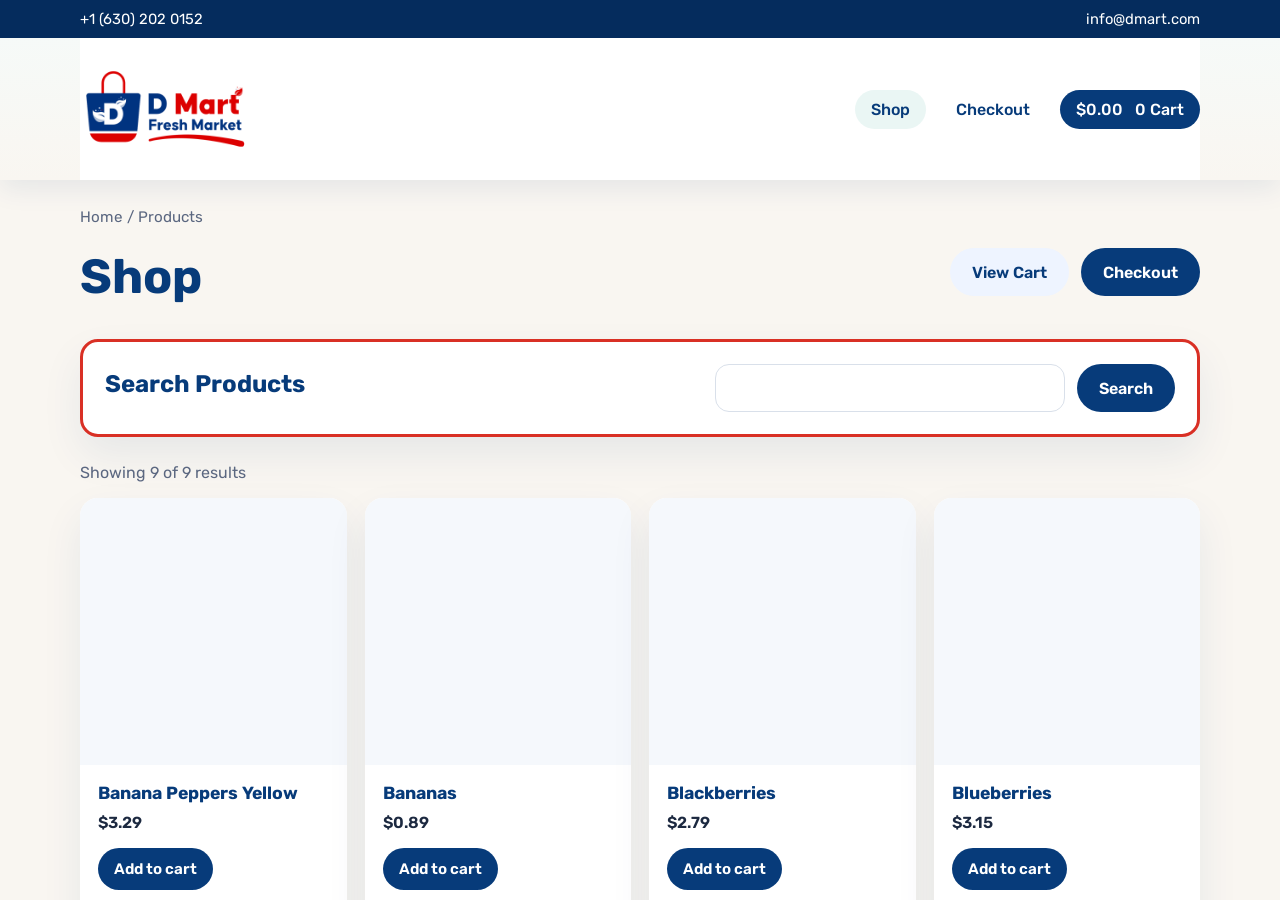
<file: index.html>
<!DOCTYPE html>
<html lang="en">
<head>
  <meta charset="UTF-8">
  <meta name="viewport" content="width=device-width, initial-scale=1.0">
  <title>HCI Website Improvement</title>
  <meta http-equiv="refresh" content="0; url=./CSE%20463%20project/dmart-redesign/shop.html">
</head>
<body>
  <p>
    Redirecting to the project website...
    <a href="./CSE%20463%20project/dmart-redesign/shop.html">Open the Dmart redesign</a>
  </p>
</body>
</html>
</file>
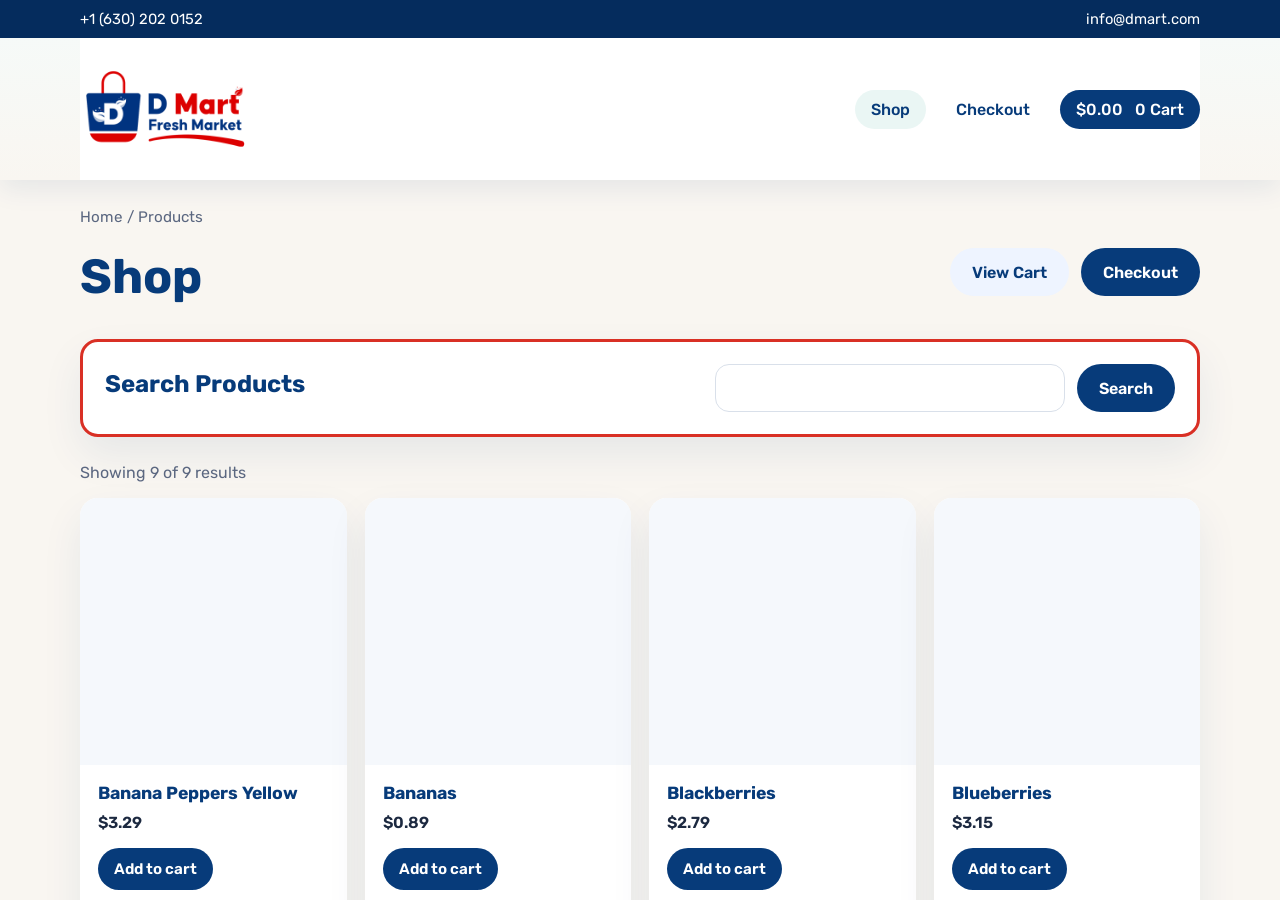
<file: CSE 463 project/dmart-redesign/index.html>
<!DOCTYPE html>
<html lang="en">
<head>
  <meta charset="UTF-8">
  <meta name="viewport" content="width=device-width, initial-scale=1.0">
  <title>Dmart Grocery Redesign</title>
  <meta http-equiv="refresh" content="0; url=shop.html">
</head>
<body>
  <p>Redirecting to <a href="shop.html">shop.html</a>...</p>
</body>
</html>
</file>
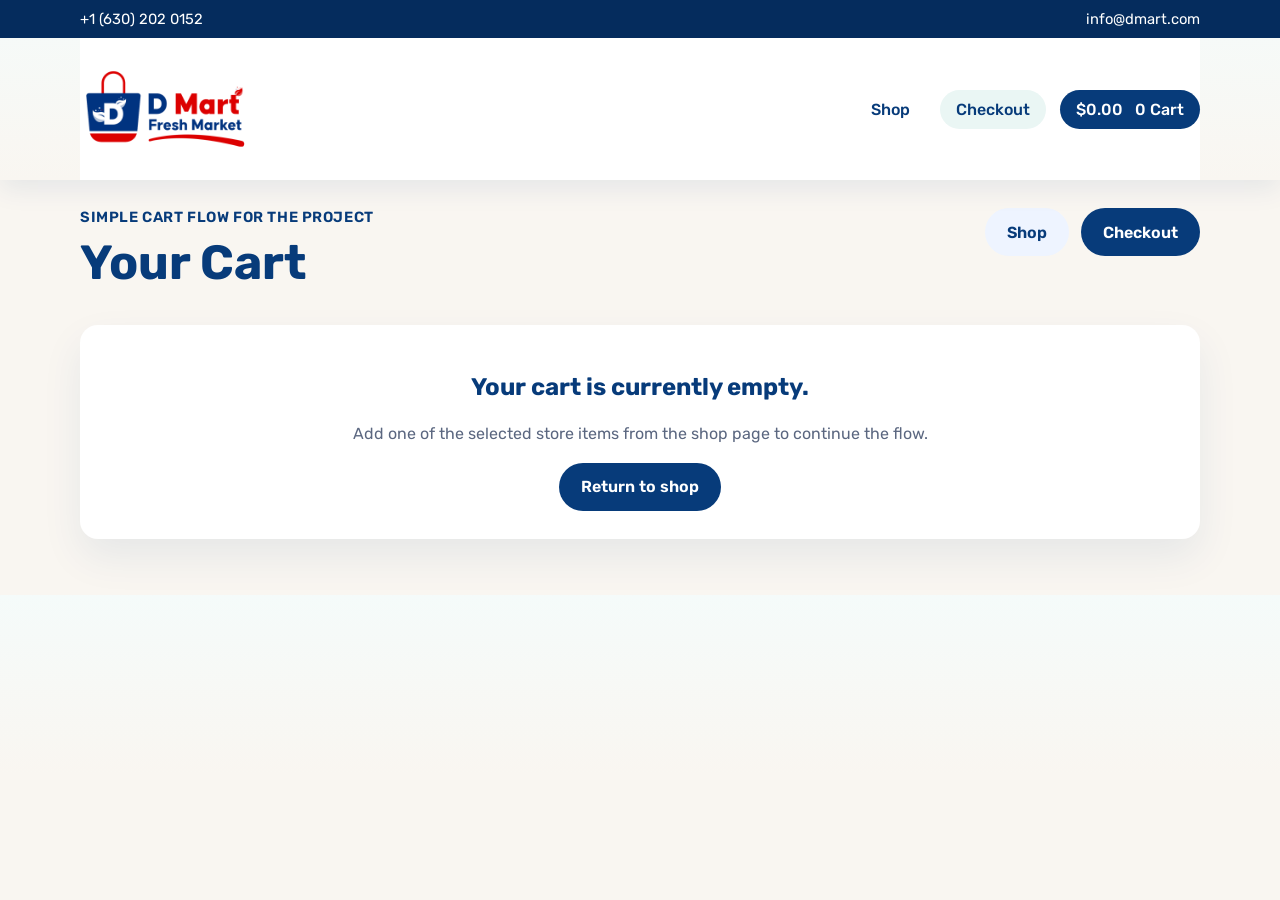
<file: CSE 463 project/dmart-redesign/cart.html>
<!DOCTYPE html>
<html lang="en">
<head>
  <meta charset="UTF-8">
  <meta name="viewport" content="width=device-width, initial-scale=1.0">
  <title>Cart - Dmart Grocery Redesign</title>
  <link rel="preconnect" href="https://fonts.googleapis.com">
  <link rel="preconnect" href="https://fonts.gstatic.com" crossorigin>
  <link href="https://fonts.googleapis.com/css2?family=Rubik:wght@400;500;600;700&display=swap" rel="stylesheet">
  <link rel="stylesheet" href="styles.css">
</head>
<body data-page="cart">
  <!-- same from original website - the logo image, phone number, email, Shop label, Checkout label, and overall grocery layout were recreated from https://dmartcs.com/cart/ -->
  <header class="site-header">
    <div class="top-bar">
      <div class="page-shell top-bar-inner">
        <p>+1 (630) 202 0152</p>
        <p>info@dmart.com</p>
      </div>
    </div>
    <div class="page-shell nav-bar">
      <a class="brand" href="shop.html">
        <img src="assets/logo.png" alt="Dmart Grocery logo">
      </a>
      <nav class="main-nav">
        <a class="nav-link" href="shop.html">Shop</a>
        <a class="nav-link active" href="checkout.html">Checkout</a>
        <a class="cart-pill" href="cart.html">
          <span id="nav-cart-total">$0.00</span>
          <span id="nav-cart-count">0 Cart</span>
        </a>
      </nav>
    </div>
  </header>

  <main class="page-shell page-space">
    <section class="cart-page-header">
      <div>
        <p class="eyebrow">Simple cart flow for the project</p>
        <h1>Your Cart</h1>
      </div>
      <div class="shop-actions">
        <a class="button secondary-button" href="shop.html">Shop</a>
        <a class="button primary-button" href="checkout.html">Checkout</a>
      </div>
    </section>

    <section id="cart-empty-state" class="empty-state hidden">
      <h2>Your cart is currently empty.</h2>
      <p>Add one of the selected store items from the shop page to continue the flow.</p>
      <a class="button primary-button" href="shop.html">Return to shop</a>
    </section>

    <section id="cart-content" class="cart-layout hidden">
      <div class="cart-items-panel">
        <div id="cart-items"></div>

        <!-- improvement - this red bordered button replaces Update Cart and sends the user back to the shop page. -->
        <div class="highlight-red add-more-box">
          <a class="button secondary-button wide-button" href="shop.html">Add More Items</a>
        </div>
      </div>

      <aside class="cart-side-panel">
        <!-- improvement - this red bordered shipping form replaces the default California selector with direct address fields. -->
        <section class="summary-card highlight-red">
          <h2>Shipping Complete</h2>
          <form id="delivery-form" class="address-form">
            <label>
              Street Address
              <input id="delivery-street" type="text" placeholder="123 Main Street">
            </label>
            <label>
              City
              <input id="delivery-city" type="text" placeholder="Carol Stream">
            </label>
            <div class="inline-fields">
              <label>
                ZIP
                <input id="delivery-zip" type="text" placeholder="60188">
              </label>
              <label>
                State
                <input id="delivery-state" type="text" placeholder="IL">
              </label>
            </div>
          </form>
        </section>

        <!-- same from original website - the cart keeps a simple subtotal and total summary area like the live site. -->
        <section class="summary-card">
          <h2>Cart Totals</h2>
          <div class="summary-row">
            <span>Subtotal</span>
            <span id="cart-subtotal">$0.00</span>
          </div>
          <div class="summary-row">
            <span>Shipping</span>
            <span>$0.00</span>
          </div>
          <div class="summary-row total-row">
            <span>Total</span>
            <span id="cart-total">$0.00</span>
          </div>
          <a class="button primary-button wide-button" href="checkout.html">Proceed to checkout</a>
        </section>
      </aside>
    </section>
  </main>

  <script src="script.js"></script>
</body>
</html>
</file>
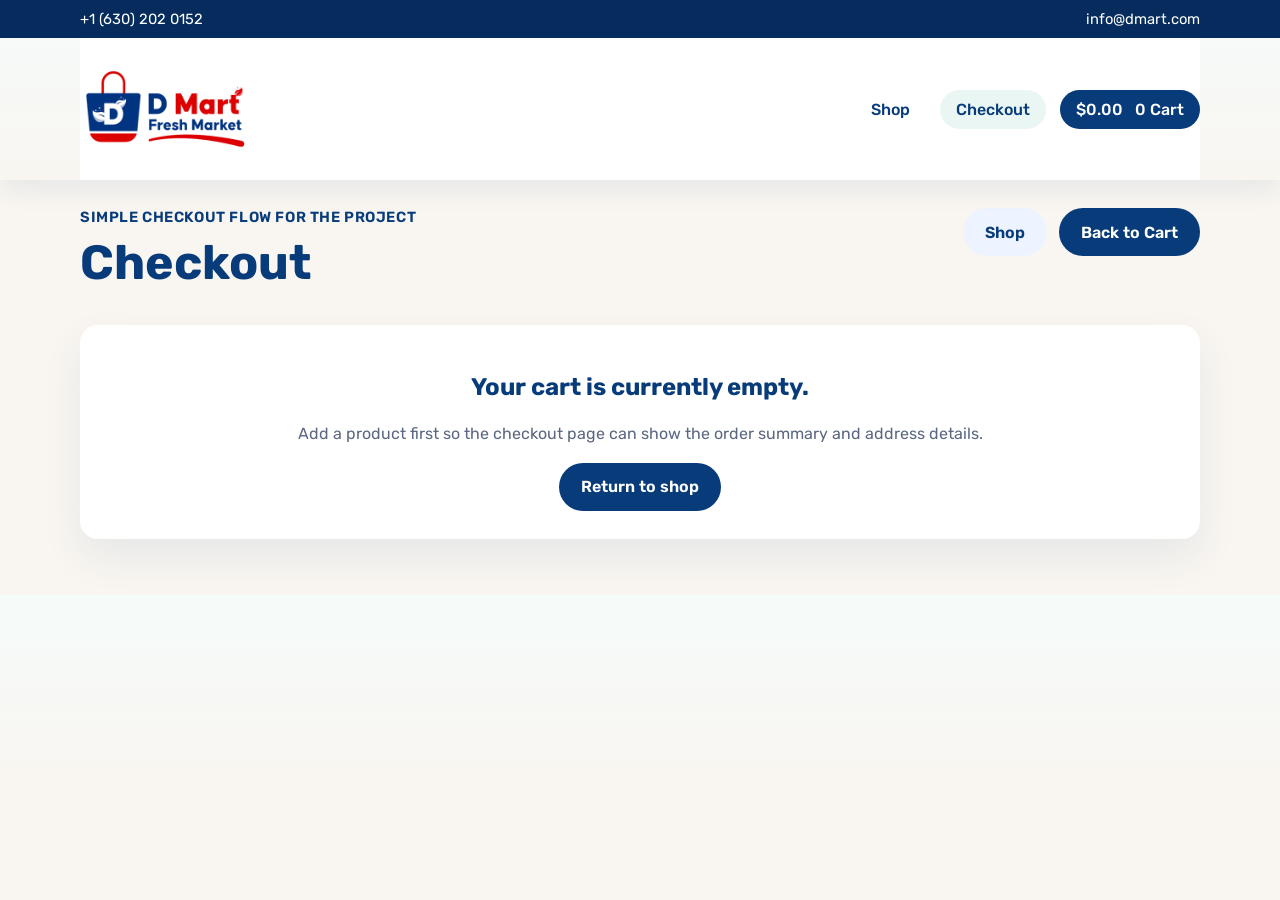
<file: CSE 463 project/dmart-redesign/checkout.html>
<!DOCTYPE html>
<html lang="en">
<head>
  <meta charset="UTF-8">
  <meta name="viewport" content="width=device-width, initial-scale=1.0">
  <title>Checkout - Dmart Grocery Redesign</title>
  <link rel="preconnect" href="https://fonts.googleapis.com">
  <link rel="preconnect" href="https://fonts.gstatic.com" crossorigin>
  <link href="https://fonts.googleapis.com/css2?family=Rubik:wght@400;500;600;700&display=swap" rel="stylesheet">
  <link rel="stylesheet" href="styles.css">
</head>
<body data-page="checkout">
  <!-- same from original website - the logo image, phone number, email, Shop label, Checkout label, and overall grocery layout were recreated from https://dmartcs.com/checkout/ -->
  <header class="site-header">
    <div class="top-bar">
      <div class="page-shell top-bar-inner">
        <p>+1 (630) 202 0152</p>
        <p>info@dmart.com</p>
      </div>
    </div>
    <div class="page-shell nav-bar">
      <a class="brand" href="shop.html">
        <img src="assets/logo.png" alt="Dmart Grocery logo">
      </a>
      <nav class="main-nav">
        <a class="nav-link" href="shop.html">Shop</a>
        <a class="nav-link active" href="checkout.html">Checkout</a>
        <a class="cart-pill" href="cart.html">
          <span id="nav-cart-total">$0.00</span>
          <span id="nav-cart-count">0 Cart</span>
        </a>
      </nav>
    </div>
  </header>

  <main class="page-shell page-space">
    <section class="cart-page-header">
      <div>
        <p class="eyebrow">Simple checkout flow for the project</p>
        <h1>Checkout</h1>
      </div>
      <div class="shop-actions">
        <a class="button secondary-button" href="shop.html">Shop</a>
        <a class="button primary-button" href="cart.html">Back to Cart</a>
      </div>
    </section>

    <section id="checkout-empty-state" class="empty-state hidden">
      <h2>Your cart is currently empty.</h2>
      <p>Add a product first so the checkout page can show the order summary and address details.</p>
      <a class="button primary-button" href="shop.html">Return to shop</a>
    </section>

    <section id="checkout-content" class="checkout-layout hidden">
      <!-- improvement - this red bordered box combines the billing details and payment options into one clear section. -->
      <section class="summary-card highlight-red">
        <h2>Payment and Billing</h2>

        <form id="checkout-form" class="checkout-form">
          <label>
            Full Name
            <input id="customer-name" type="text" placeholder="Your full name">
          </label>
          <div class="inline-fields">
            <label>
              Email
              <input id="customer-email" type="email" placeholder="you@example.com">
            </label>
            <label>
              Phone
              <input id="customer-phone" type="tel" placeholder="(630) 202-0152">
            </label>
          </div>

          <!-- improvement - these payment choices keep Apple Pay and card payment in one section. -->
          <div class="payment-choice-box">
            <label class="radio-option">
              <input type="radio" name="payment-method" value="apple-pay" checked>
              <span>Apple Pay</span>
            </label>
            <label class="radio-option">
              <input type="radio" name="payment-method" value="card">
              <span>Credit / Debit Card</span>
            </label>
          </div>

          <p id="apple-pay-note" class="helper-copy hidden"></p>

          <!-- improvement - card fields only appear when the user chooses the card option. -->
          <div id="card-fields" class="hidden">
            <div class="inline-fields">
              <label>
                Card Number
                <input id="card-number" type="text" placeholder="1234 5678 9012 3456">
              </label>
              <label>
                Name on Card
                <input id="card-name" type="text" placeholder="Cardholder name">
              </label>
            </div>
            <div class="inline-fields">
              <label>
                Expiry Date
                <input id="card-expiry" type="text" placeholder="MM/YY">
              </label>
              <label>
                CVV
                <input id="card-cvv" type="text" placeholder="123">
              </label>
            </div>

            <!-- improvement - this checkbox can copy the delivery address from the cart page into billing automatically. -->
            <label class="checkbox-row">
              <input id="same-as-delivery" type="checkbox">
              <span>Same as delivery address?</span>
            </label>

            <div class="billing-box">
              <label>
                Billing Street Address
                <input id="billing-street" type="text" placeholder="123 Main Street">
              </label>
              <label>
                Billing City
                <input id="billing-city" type="text" placeholder="Carol Stream">
              </label>
              <div class="inline-fields">
                <label>
                  Billing ZIP
                  <input id="billing-zip" type="text" placeholder="60188">
                </label>
                <label>
                  Billing State
                  <input id="billing-state" type="text" placeholder="IL">
                </label>
              </div>
            </div>
          </div>

          <button class="button primary-button wide-button" type="submit">Place Order</button>
        </form>
      </section>

      <aside class="checkout-side-panel">
        <!-- same from original website - this keeps a familiar order summary area beside the main checkout form. -->
        <section class="summary-card">
          <h2>Delivery Address</h2>
          <div id="delivery-summary" class="address-summary"></div>
        </section>

        <section class="summary-card">
          <h2>Your Order</h2>
          <div id="checkout-items"></div>
          <div class="summary-row">
            <span>Subtotal</span>
            <span id="checkout-subtotal">$0.00</span>
          </div>
          <div class="summary-row">
            <span>Shipping</span>
            <span>$0.00</span>
          </div>
          <div class="summary-row total-row">
            <span>Total</span>
            <span id="checkout-total">$0.00</span>
          </div>
        </section>
      </aside>
    </section>
  </main>

  <script src="script.js"></script>
</body>
</html>
</file>
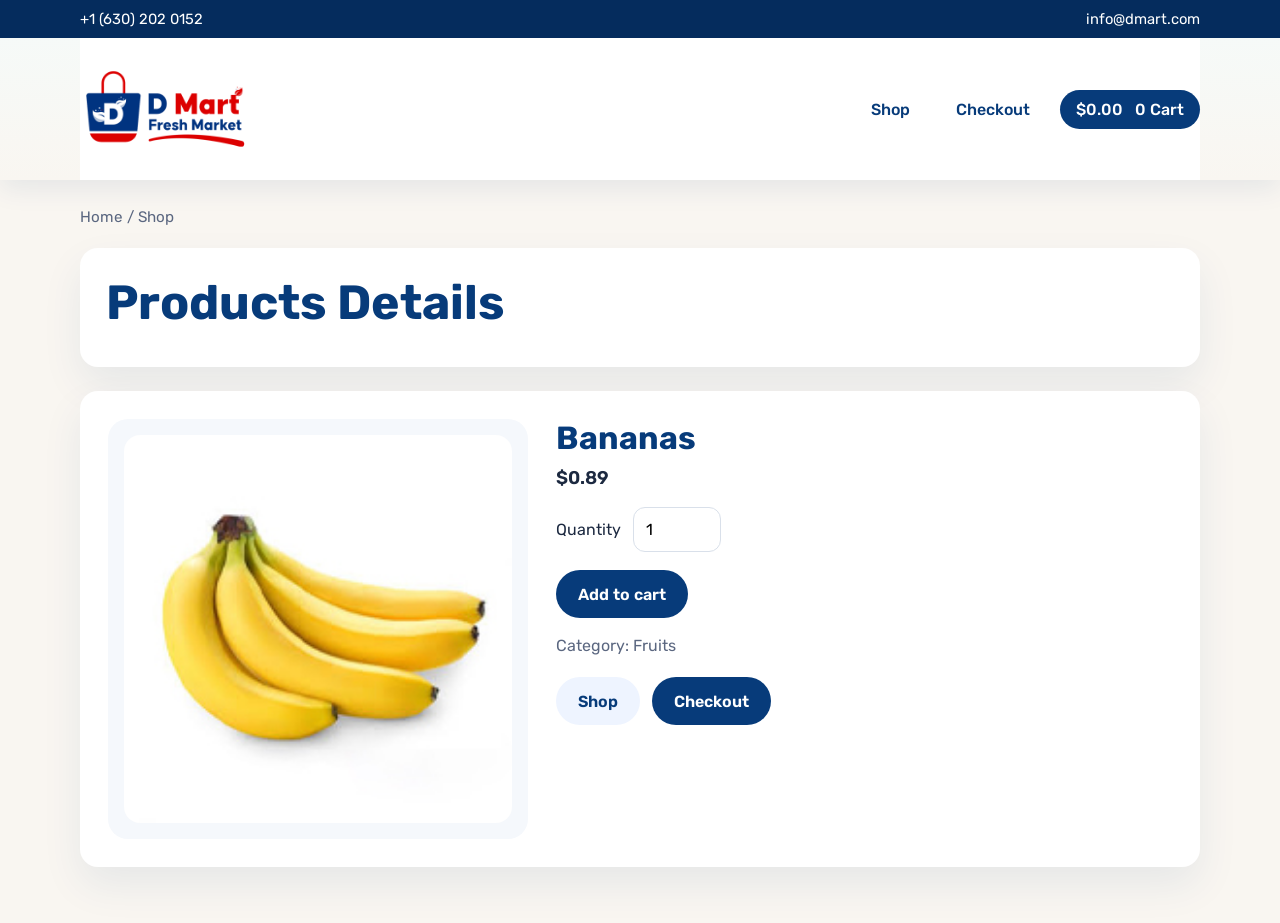
<file: CSE 463 project/dmart-redesign/product-bananas.html>
<!DOCTYPE html>
<html lang="en">
<head>
  <meta charset="UTF-8">
  <meta name="viewport" content="width=device-width, initial-scale=1.0">
  <title>Bananas - Dmart Grocery Redesign</title>
  <link rel="preconnect" href="https://fonts.googleapis.com">
  <link rel="preconnect" href="https://fonts.gstatic.com" crossorigin>
  <link href="https://fonts.googleapis.com/css2?family=Rubik:wght@400;500;600;700&display=swap" rel="stylesheet">
  <link rel="stylesheet" href="styles.css">
</head>
<body data-page="product" data-product-slug="bananas">
  <!-- same from original website - the logo image, phone number, email, Shop label, Checkout label, and overall grocery layout were recreated from https://dmartcs.com/product/bananas/ -->
  <header class="site-header">
    <div class="top-bar">
      <div class="page-shell top-bar-inner">
        <p>+1 (630) 202 0152</p>
        <p>info@dmart.com</p>
      </div>
    </div>
    <div class="page-shell nav-bar">
      <a class="brand" href="shop.html">
        <img src="assets/logo.png" alt="Dmart Grocery logo">
      </a>
      <nav class="main-nav">
        <a class="nav-link" href="shop.html">Shop</a>
        <a class="nav-link" href="checkout.html">Checkout</a>
        <a class="cart-pill" href="cart.html">
          <span id="nav-cart-total">$0.00</span>
          <span id="nav-cart-count">0 Cart</span>
        </a>
      </nav>
    </div>
  </header>

  <main class="page-shell page-space">
    <!-- same from original website - this breadcrumb and page heading follow the original product page wording. -->
    <nav class="breadcrumb">Home / Shop</nav>
    <section class="detail-title">
      <h1>Products Details</h1>
    </section>

    <!-- same from original website - this page uses the original product title, price, category, and product image. -->
    <section class="product-detail-card" id="product-detail"></section>
  </main>

  <script src="script.js"></script>
</body>
</html>
</file>
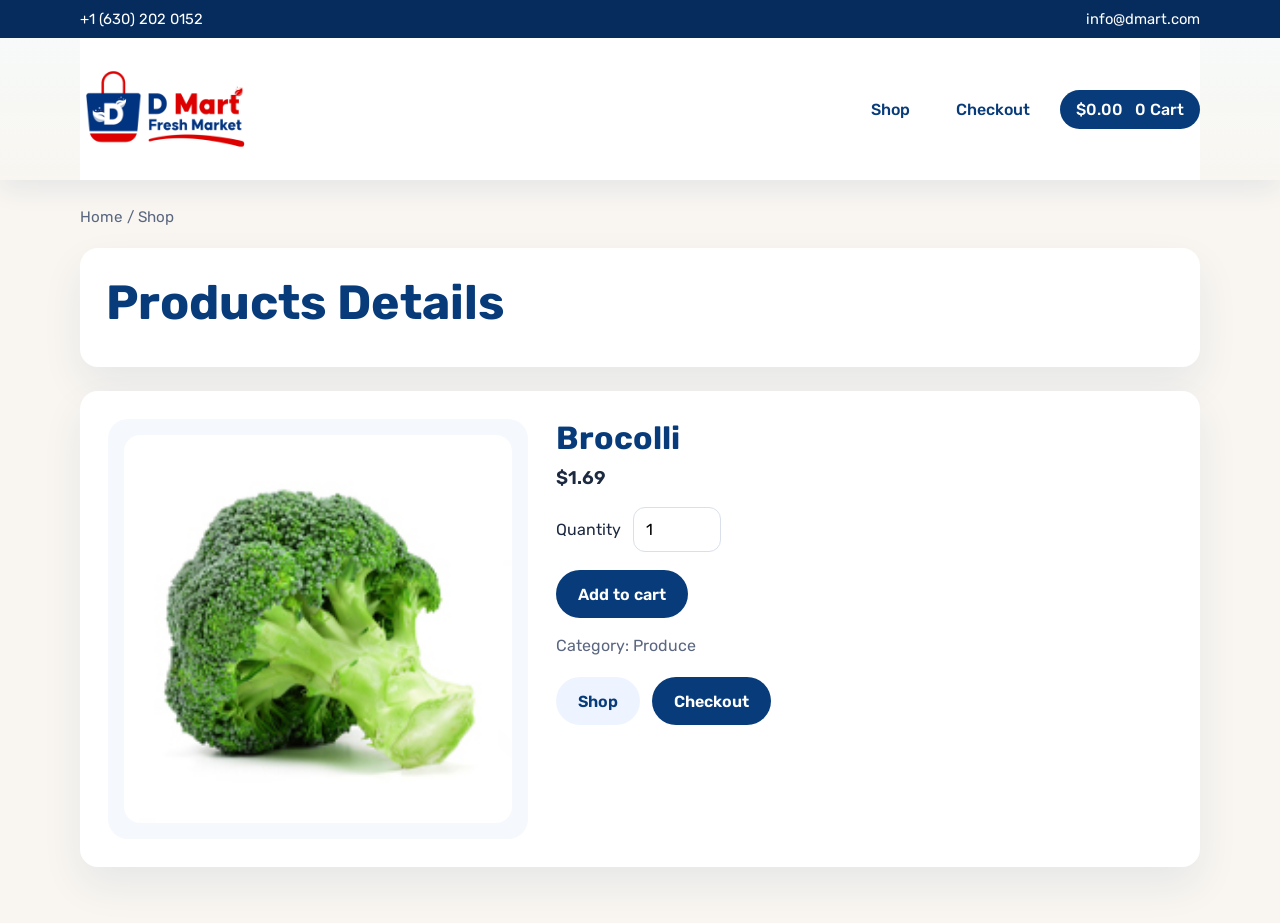
<file: CSE 463 project/dmart-redesign/product-brocolli.html>
<!DOCTYPE html>
<html lang="en">
<head>
  <meta charset="UTF-8">
  <meta name="viewport" content="width=device-width, initial-scale=1.0">
  <title>Brocolli - Dmart Grocery Redesign</title>
  <link rel="preconnect" href="https://fonts.googleapis.com">
  <link rel="preconnect" href="https://fonts.gstatic.com" crossorigin>
  <link href="https://fonts.googleapis.com/css2?family=Rubik:wght@400;500;600;700&display=swap" rel="stylesheet">
  <link rel="stylesheet" href="styles.css">
</head>
<body data-page="product" data-product-slug="brocolli">
  <!-- same from original website - the logo image, phone number, email, Shop label, Checkout label, and overall grocery layout were recreated from https://dmartcs.com/product/brocolli/ -->
  <header class="site-header">
    <div class="top-bar">
      <div class="page-shell top-bar-inner">
        <p>+1 (630) 202 0152</p>
        <p>info@dmart.com</p>
      </div>
    </div>
    <div class="page-shell nav-bar">
      <a class="brand" href="shop.html">
        <img src="assets/logo.png" alt="Dmart Grocery logo">
      </a>
      <nav class="main-nav">
        <a class="nav-link" href="shop.html">Shop</a>
        <a class="nav-link" href="checkout.html">Checkout</a>
        <a class="cart-pill" href="cart.html">
          <span id="nav-cart-total">$0.00</span>
          <span id="nav-cart-count">0 Cart</span>
        </a>
      </nav>
    </div>
  </header>

  <main class="page-shell page-space">
    <!-- same from original website - this breadcrumb and page heading follow the original product page wording. -->
    <nav class="breadcrumb">Home / Shop</nav>
    <section class="detail-title">
      <h1>Products Details</h1>
    </section>

    <!-- same from original website - this page uses the original product title, price, category, and product image. -->
    <section class="product-detail-card" id="product-detail"></section>
  </main>

  <script src="script.js"></script>
</body>
</html>
</file>
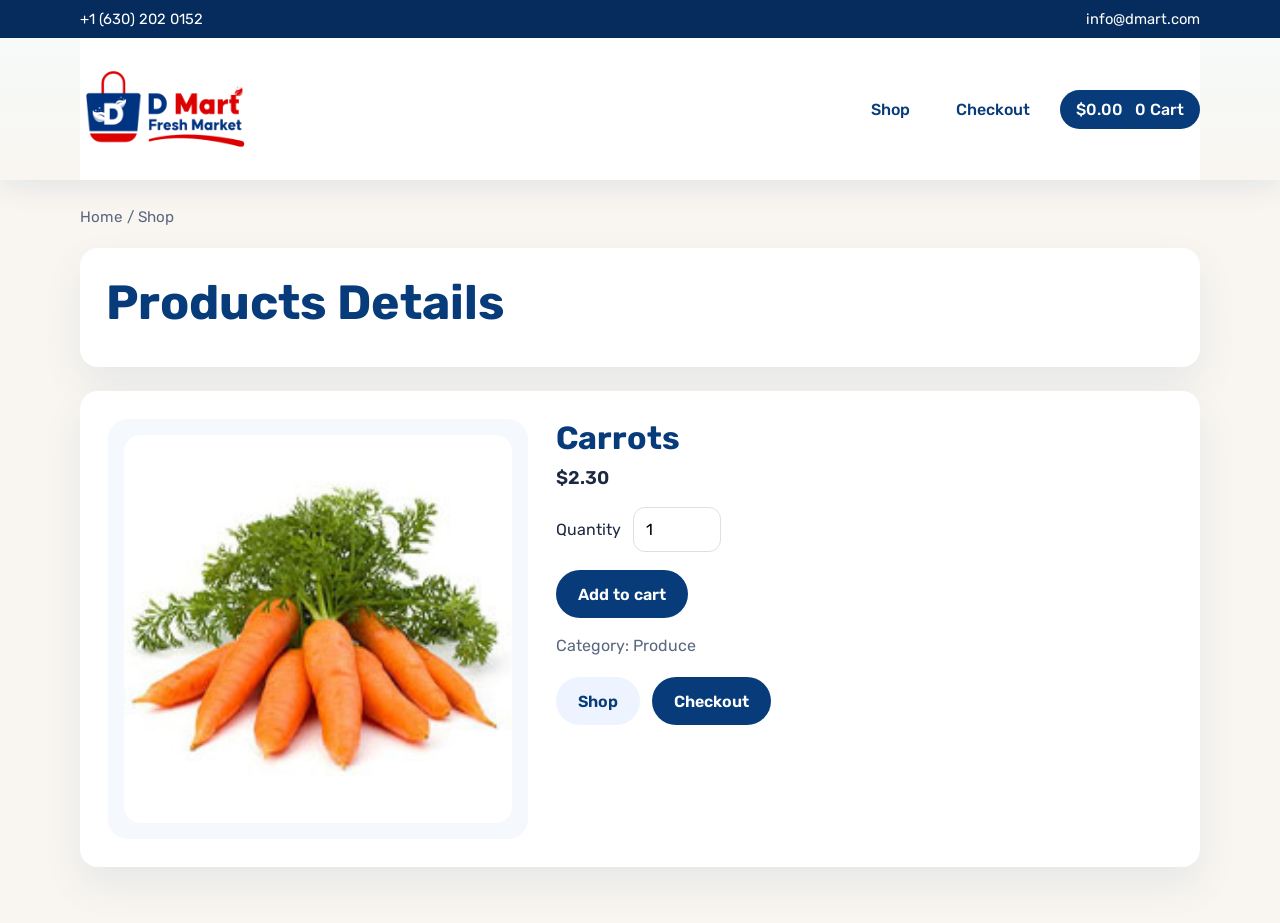
<file: CSE 463 project/dmart-redesign/product-carrots.html>
<!DOCTYPE html>
<html lang="en">
<head>
  <meta charset="UTF-8">
  <meta name="viewport" content="width=device-width, initial-scale=1.0">
  <title>Carrots - Dmart Grocery Redesign</title>
  <link rel="preconnect" href="https://fonts.googleapis.com">
  <link rel="preconnect" href="https://fonts.gstatic.com" crossorigin>
  <link href="https://fonts.googleapis.com/css2?family=Rubik:wght@400;500;600;700&display=swap" rel="stylesheet">
  <link rel="stylesheet" href="styles.css">
</head>
<body data-page="product" data-product-slug="carrots">
  <!-- same from original website - the logo image, phone number, email, Shop label, Checkout label, and overall grocery layout were recreated from https://dmartcs.com/product/carrots/ -->
  <header class="site-header">
    <div class="top-bar">
      <div class="page-shell top-bar-inner">
        <p>+1 (630) 202 0152</p>
        <p>info@dmart.com</p>
      </div>
    </div>
    <div class="page-shell nav-bar">
      <a class="brand" href="shop.html">
        <img src="assets/logo.png" alt="Dmart Grocery logo">
      </a>
      <nav class="main-nav">
        <a class="nav-link" href="shop.html">Shop</a>
        <a class="nav-link" href="checkout.html">Checkout</a>
        <a class="cart-pill" href="cart.html">
          <span id="nav-cart-total">$0.00</span>
          <span id="nav-cart-count">0 Cart</span>
        </a>
      </nav>
    </div>
  </header>

  <main class="page-shell page-space">
    <!-- same from original website - this breadcrumb and page heading follow the original product page wording. -->
    <nav class="breadcrumb">Home / Shop</nav>
    <section class="detail-title">
      <h1>Products Details</h1>
    </section>

    <!-- same from original website - this page uses the original product title, price, category, and product image. -->
    <section class="product-detail-card" id="product-detail"></section>
  </main>

  <script src="script.js"></script>
</body>
</html>
</file>
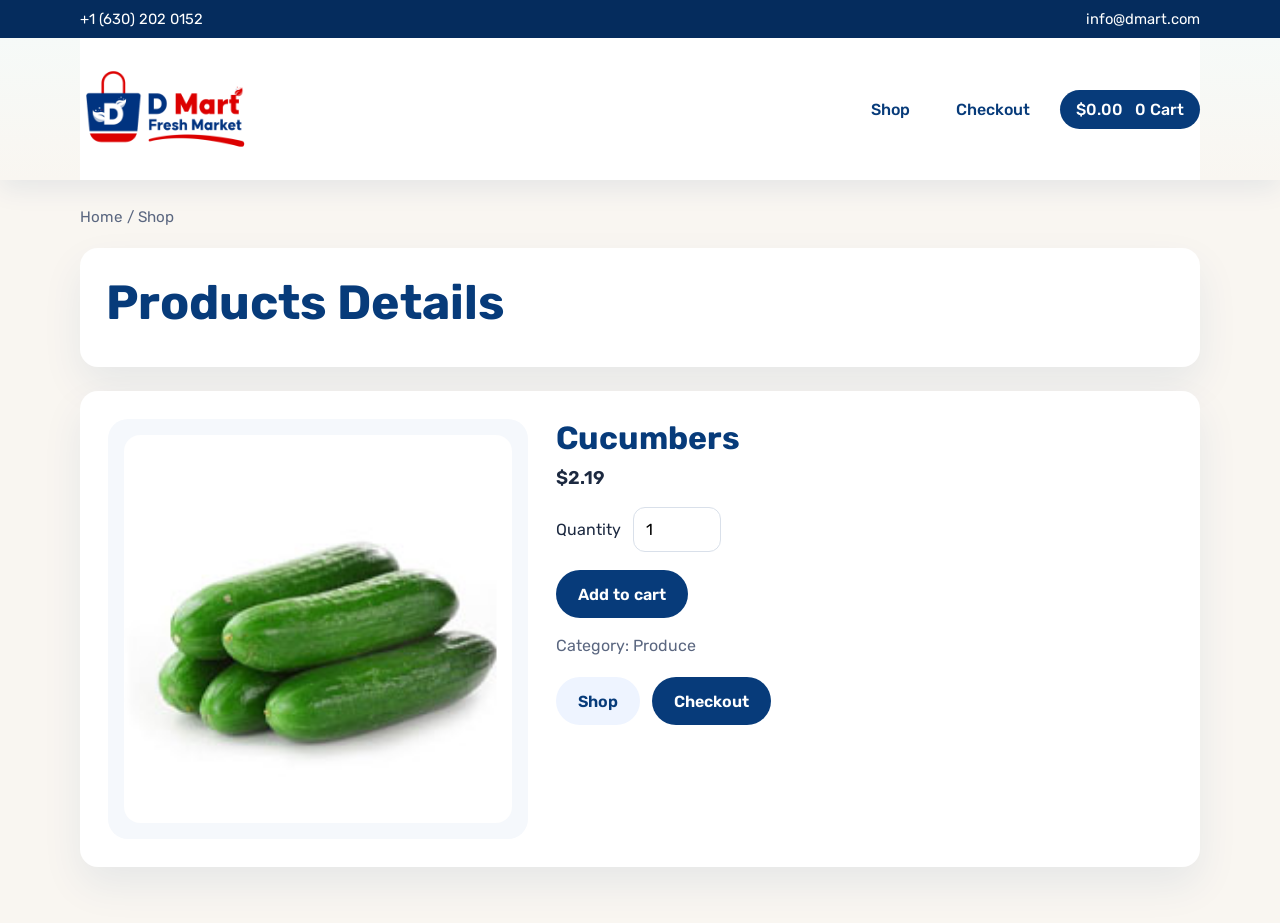
<file: CSE 463 project/dmart-redesign/product-cucumbers.html>
<!DOCTYPE html>
<html lang="en">
<head>
  <meta charset="UTF-8">
  <meta name="viewport" content="width=device-width, initial-scale=1.0">
  <title>Cucumbers - Dmart Grocery Redesign</title>
  <link rel="preconnect" href="https://fonts.googleapis.com">
  <link rel="preconnect" href="https://fonts.gstatic.com" crossorigin>
  <link href="https://fonts.googleapis.com/css2?family=Rubik:wght@400;500;600;700&display=swap" rel="stylesheet">
  <link rel="stylesheet" href="styles.css">
</head>
<body data-page="product" data-product-slug="cucumbers">
  <!-- same from original website - the logo image, phone number, email, Shop label, Checkout label, and overall grocery layout were recreated from https://dmartcs.com/product/cucumbers/ -->
  <header class="site-header">
    <div class="top-bar">
      <div class="page-shell top-bar-inner">
        <p>+1 (630) 202 0152</p>
        <p>info@dmart.com</p>
      </div>
    </div>
    <div class="page-shell nav-bar">
      <a class="brand" href="shop.html">
        <img src="assets/logo.png" alt="Dmart Grocery logo">
      </a>
      <nav class="main-nav">
        <a class="nav-link" href="shop.html">Shop</a>
        <a class="nav-link" href="checkout.html">Checkout</a>
        <a class="cart-pill" href="cart.html">
          <span id="nav-cart-total">$0.00</span>
          <span id="nav-cart-count">0 Cart</span>
        </a>
      </nav>
    </div>
  </header>

  <main class="page-shell page-space">
    <!-- same from original website - this breadcrumb and page heading follow the original product page wording. -->
    <nav class="breadcrumb">Home / Shop</nav>
    <section class="detail-title">
      <h1>Products Details</h1>
    </section>

    <!-- same from original website - this page uses the original product title, price, category, and product image. -->
    <section class="product-detail-card" id="product-detail"></section>
  </main>

  <script src="script.js"></script>
</body>
</html>
</file>
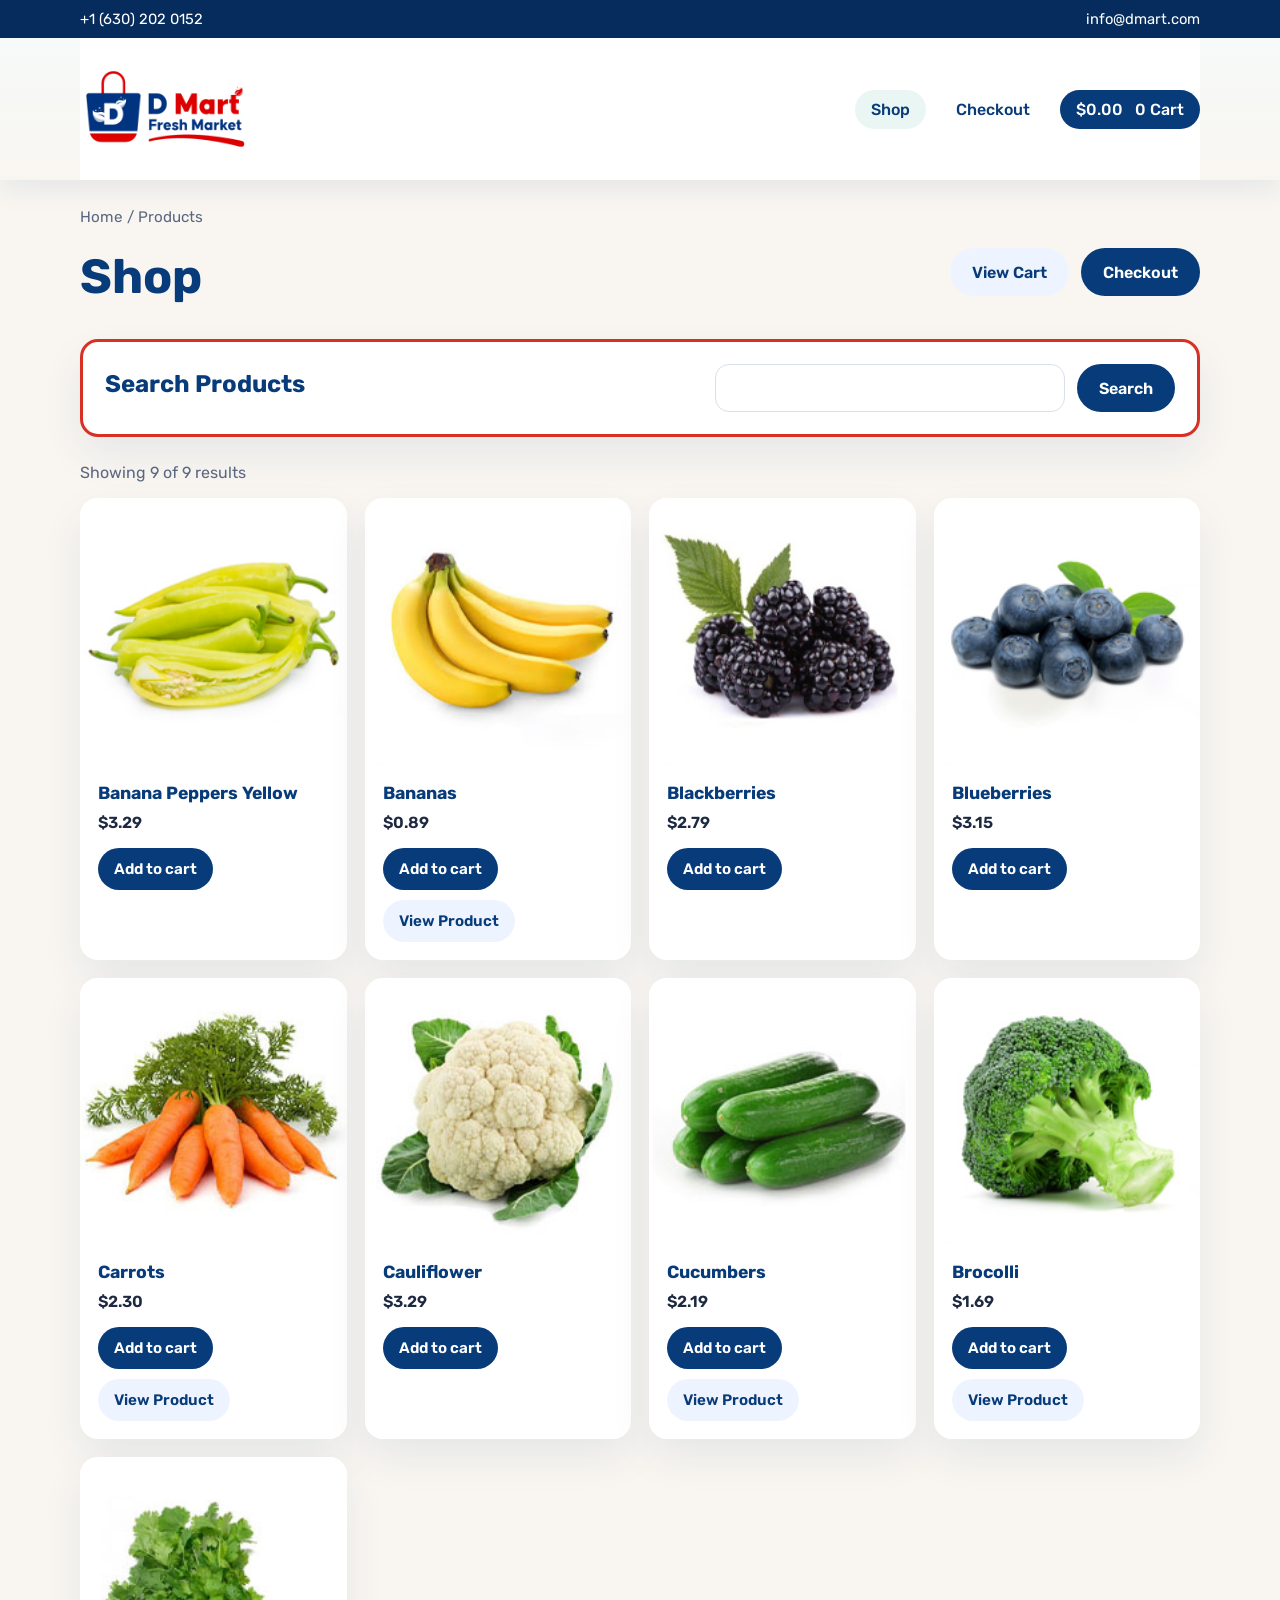
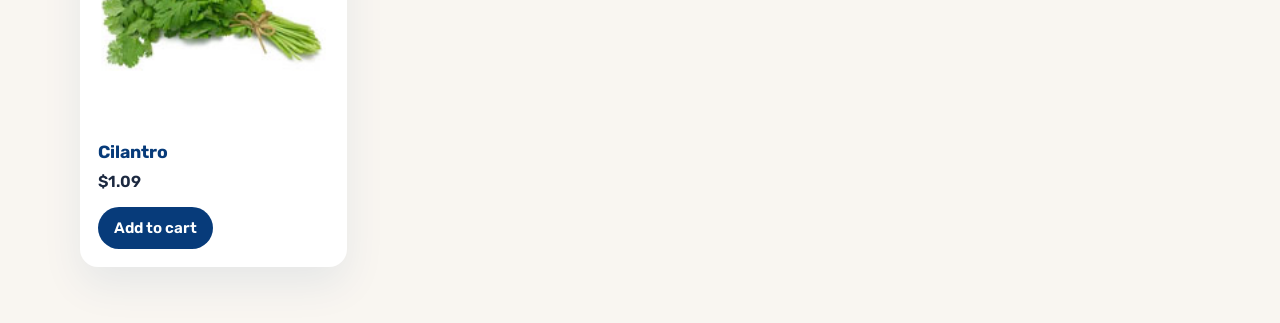
<file: CSE 463 project/dmart-redesign/shop.html>
<!DOCTYPE html>
<html lang="en">
<head>
  <meta charset="UTF-8">
  <meta name="viewport" content="width=device-width, initial-scale=1.0">
  <title>Shop - Dmart Grocery Redesign</title>
  <link rel="preconnect" href="https://fonts.googleapis.com">
  <link rel="preconnect" href="https://fonts.gstatic.com" crossorigin>
  <link href="https://fonts.googleapis.com/css2?family=Rubik:wght@400;500;600;700&display=swap" rel="stylesheet">
  <link rel="stylesheet" href="styles.css">
</head>
<body data-page="shop">
  <!-- same from original website - the logo image, phone number, email, Shop label, Checkout label, and overall grocery layout were recreated from https://dmartcs.com/shop/ -->
  <header class="site-header">
    <div class="top-bar">
      <div class="page-shell top-bar-inner">
        <p>+1 (630) 202 0152</p>
        <p>info@dmart.com</p>
      </div>
    </div>
    <div class="page-shell nav-bar">
      <a class="brand" href="shop.html">
        <img src="assets/logo.png" alt="Dmart Grocery logo">
      </a>
      <nav class="main-nav">
        <a class="nav-link active" href="shop.html">Shop</a>
        <a class="nav-link" href="checkout.html">Checkout</a>
        <a class="cart-pill" href="cart.html">
          <span id="nav-cart-total">$0.00</span>
          <span id="nav-cart-count">0 Cart</span>
        </a>
      </nav>
    </div>
  </header>

  <main class="page-shell page-space">
    <!-- same from original website - this breadcrumb wording follows the live shop page. -->
    <nav class="breadcrumb">Home / Products</nav>

    <section class="shop-header">
      <div>
        <h1>Shop</h1>
      </div>
      <div class="shop-actions">
        <a class="button secondary-button" href="cart.html">View Cart</a>
        <a class="button primary-button" href="checkout.html">Checkout</a>
      </div>
    </section>

    <!-- improvement - this red bordered search section makes the shop search work for the selected products only. -->
    <section class="highlight-red search-panel">
      <div class="search-panel-copy">
        <h2>Search Products</h2>
      </div>
      <form class="search-form" id="shop-search-form">
        <input id="shop-search-input" type="search" placeholder="" aria-label="Search products">
        <button class="button primary-button" type="submit">Search</button>
      </form>
    </section>

    <!-- same from original website - the product names, prices, and images below are taken from the live shop page. -->
    <section class="results-header">
      <p id="shop-results-text">Showing 1-9 of 9 results</p>
    </section>

    <section class="product-grid" id="shop-product-grid"></section>
  </main>

  <script src="script.js"></script>
</body>
</html>
</file>
<file: CSE 463 project/dmart-redesign/styles.css>
/* same from original website - this stylesheet recreates the live Dmart grocery feel with the original brand text, grocery card layout, and simple shop/cart/checkout structure. */

:root {
  --page-background: #f9f6f1;
  --card-background: #ffffff;
  --navy: #073b7a;
  --navy-dark: #052c5d;
  --teal: #eaf6f4;
  --border: #d9e0ea;
  --text: #1c2940;
  --muted: #5b6780;
  --accent: #d93025;
  --shadow: 0 18px 40px rgba(7, 59, 122, 0.08);
  --radius: 18px;
}

* {
  box-sizing: border-box;
}

body {
  margin: 0;
  font-family: "Rubik", sans-serif;
  background: linear-gradient(180deg, #f5fbfa 0%, var(--page-background) 180px);
  color: var(--text);
}

img {
  display: block;
  max-width: 100%;
}

a {
  color: inherit;
  text-decoration: none;
}

button,
input {
  font: inherit;
}

.page-shell {
  width: min(1120px, calc(100% - 32px));
  margin: 0 auto;
}

.page-space {
  padding: 28px 0 56px;
}

.site-header {
  position: sticky;
  top: 0;
  z-index: 20;
  box-shadow: 0 10px 24px rgba(7, 59, 122, 0.08);
}

.top-bar {
  background: var(--navy-dark);
  color: #ffffff;
  font-size: 0.92rem;
}

.top-bar-inner {
  display: flex;
  justify-content: space-between;
  gap: 16px;
  padding: 10px 0;
}

.top-bar-inner p {
  margin: 0;
}

.nav-bar {
  display: flex;
  align-items: center;
  justify-content: space-between;
  gap: 20px;
  padding: 18px 0;
  background: rgba(255, 255, 255, 0.97);
}

.brand img {
  width: 170px;
  height: auto;
}

.main-nav {
  display: flex;
  align-items: center;
  gap: 14px;
  flex-wrap: wrap;
  justify-content: flex-end;
}

.nav-link,
.cart-pill,
.button {
  border-radius: 999px;
  transition: transform 0.2s ease, background-color 0.2s ease, color 0.2s ease;
}

.nav-link {
  padding: 10px 16px;
  color: var(--navy);
  font-weight: 500;
}

.nav-link:hover,
.nav-link.active {
  background: var(--teal);
}

.cart-pill {
  display: flex;
  align-items: center;
  gap: 12px;
  padding: 10px 16px;
  background: var(--navy);
  color: #ffffff;
  font-weight: 500;
}

.breadcrumb {
  color: var(--muted);
  font-size: 0.95rem;
  margin-bottom: 22px;
}

.eyebrow {
  margin: 0 0 8px;
  color: var(--navy);
  font-size: 0.92rem;
  font-weight: 600;
  letter-spacing: 0.04em;
  text-transform: uppercase;
}

.shop-header,
.cart-page-header {
  display: flex;
  align-items: flex-start;
  justify-content: space-between;
  gap: 20px;
  margin-bottom: 24px;
}

.shop-header h1,
.cart-page-header h1,
.detail-title h1 {
  margin: 0 0 10px;
  color: var(--navy);
  font-size: clamp(2rem, 4vw, 3rem);
}

.shop-copy {
  max-width: 680px;
  margin: 0;
  color: var(--muted);
  line-height: 1.65;
}

.shop-actions {
  display: flex;
  gap: 12px;
  flex-wrap: wrap;
  justify-content: flex-end;
}

.button {
  display: inline-flex;
  align-items: center;
  justify-content: center;
  min-height: 48px;
  padding: 12px 22px;
  border: none;
  cursor: pointer;
  font-weight: 600;
}

.button:hover {
  transform: translateY(-1px);
}

.primary-button {
  background: var(--navy);
  color: #ffffff;
}

.secondary-button {
  background: #eef4ff;
  color: var(--navy);
}

.wide-button {
  width: 100%;
}

/* improvement - this reusable red border style highlights every required redesign area for grading. */
.highlight-red {
  border: 3px solid var(--accent);
}

.search-panel,
.summary-card,
.mini-note,
.product-card,
.product-detail-card,
.empty-state,
.cart-item,
.detail-title {
  background: var(--card-background);
  border-radius: var(--radius);
  box-shadow: var(--shadow);
}

.search-panel {
  display: flex;
  align-items: center;
  justify-content: space-between;
  gap: 20px;
  padding: 22px;
  margin-bottom: 26px;
}

.search-panel h2,
.summary-card h2,
.mini-note h2 {
  margin: 0 0 8px;
  color: var(--navy);
}

.search-panel p,
.summary-card p,
.mini-note p {
  margin: 0;
  color: var(--muted);
  line-height: 1.6;
}

.search-panel-copy {
  max-width: 460px;
}

.search-form {
  display: flex;
  gap: 12px;
  width: min(100%, 460px);
}

.search-form input {
  flex: 1;
}

.search-form input,
.address-form input,
.checkout-form input {
  width: 100%;
  border: 1px solid var(--border);
  border-radius: 14px;
  padding: 13px 14px;
  background: #ffffff;
  color: var(--text);
}

.search-form input:focus,
.address-form input:focus,
.checkout-form input:focus {
  border-color: var(--navy);
  outline: 2px solid rgba(7, 59, 122, 0.14);
}

.results-header {
  margin-bottom: 16px;
  color: var(--muted);
}

.product-grid {
  display: grid;
  grid-template-columns: repeat(4, minmax(0, 1fr));
  gap: 18px;
}

.product-card {
  overflow: hidden;
}

.product-image-link,
.product-card-image {
  display: block;
  background: #f5f8fc;
}

/* improvement - this small inline message replaces the browser popup after a product is added to the cart. */
.add-to-cart-message {
  display: none;
  margin: 0;
  padding: 10px 16px;
  background: #edf9ef;
  color: #1d6b34;
  font-size: 0.92rem;
  font-weight: 500;
}

.add-to-cart-message.visible {
  display: block;
}

.product-card-image {
  width: 100%;
  aspect-ratio: 1 / 1;
  object-fit: cover;
}

.product-card-body {
  padding: 18px;
}

.product-card h3 {
  margin: 0 0 10px;
  font-size: 1.1rem;
  color: var(--navy);
}

.product-price {
  margin: 0 0 16px;
  color: var(--text);
  font-weight: 600;
}

.card-actions {
  display: flex;
  gap: 10px;
  flex-wrap: wrap;
}

.small-button {
  min-height: 42px;
  padding: 10px 16px;
  font-size: 0.95rem;
}

.detail-title {
  padding: 26px;
  margin-bottom: 24px;
}

.product-detail-card {
  display: grid;
  grid-template-columns: minmax(280px, 420px) minmax(0, 1fr);
  gap: 28px;
  padding: 28px;
}

.detail-image-wrap {
  background: #f5f8fc;
  border-radius: 20px;
  padding: 16px;
}

.detail-image {
  width: 100%;
  aspect-ratio: 1 / 1;
  object-fit: cover;
  border-radius: 16px;
}

.detail-info h2 {
  margin: 0 0 10px;
  color: var(--navy);
  font-size: 2rem;
}

.detail-info .product-price {
  font-size: 1.15rem;
}

.quantity-line {
  display: flex;
  align-items: center;
  gap: 12px;
  margin: 18px 0;
}

.quantity-line input,
.quantity-box input {
  width: 88px;
  border: 1px solid var(--border);
  border-radius: 12px;
  padding: 12px;
}

.category-line {
  margin: 18px 0 0;
  color: var(--muted);
}

.detail-links {
  display: flex;
  gap: 12px;
  flex-wrap: wrap;
  margin-top: 22px;
}

.hidden {
  display: none !important;
}

.empty-state {
  padding: 28px;
  text-align: center;
}

.empty-state h2 {
  color: var(--navy);
}

.empty-state p {
  color: var(--muted);
  line-height: 1.6;
}

.cart-layout,
.checkout-layout {
  display: grid;
  grid-template-columns: minmax(0, 1.6fr) minmax(300px, 0.9fr);
  gap: 24px;
}

.cart-items-panel,
.checkout-side-panel {
  display: grid;
  gap: 18px;
}

.cart-item {
  display: grid;
  grid-template-columns: 120px minmax(0, 1fr);
  gap: 18px;
  padding: 18px;
  margin-bottom: 18px;
}

.cart-item-image {
  width: 100%;
  aspect-ratio: 1 / 1;
  object-fit: cover;
  border-radius: 16px;
  background: #f5f8fc;
}

.cart-item h3 {
  margin: 0 0 8px;
  color: var(--navy);
}

.cart-item-meta {
  display: flex;
  gap: 16px;
  flex-wrap: wrap;
  color: var(--muted);
  margin-bottom: 16px;
}

/* improvement - this red bordered quantity box clearly marks the instant-update cart change for the grader. */
.quantity-box {
  display: inline-flex;
  align-items: center;
  gap: 12px;
  padding: 12px 14px;
  border-radius: 16px;
  background: #fffaf9;
}

.item-subtotal {
  margin-top: 16px;
  font-weight: 600;
}

.mini-note,
.summary-card,
.add-more-box {
  padding: 22px;
}

.summary-row {
  display: flex;
  justify-content: space-between;
  gap: 16px;
  padding: 12px 0;
  border-bottom: 1px solid #edf1f5;
}

.total-row {
  border-bottom: none;
  font-size: 1.1rem;
  font-weight: 700;
  color: var(--navy);
}

.address-form,
.checkout-form,
.billing-box {
  display: grid;
  gap: 14px;
}

.inline-fields {
  display: grid;
  grid-template-columns: repeat(2, minmax(0, 1fr));
  gap: 14px;
}

.address-form label,
.checkout-form label {
  display: grid;
  gap: 8px;
  color: var(--text);
  font-weight: 500;
}

.payment-choice-box {
  display: grid;
  gap: 12px;
  margin: 8px 0 2px;
}

.radio-option,
.checkbox-row {
  display: flex !important;
  align-items: center;
  gap: 10px;
  padding: 14px 16px;
  border: 1px solid var(--border);
  border-radius: 16px;
  background: #fbfcff;
}

.radio-option input,
.checkbox-row input {
  width: auto;
  margin: 0;
}

.helper-copy {
  margin: 0 0 8px;
  color: var(--muted);
  line-height: 1.6;
}

.address-summary,
.checkout-item-list {
  display: grid;
  gap: 10px;
  color: var(--muted);
}

.checkout-line-item {
  display: flex;
  justify-content: space-between;
  gap: 12px;
  padding: 10px 0;
  border-bottom: 1px solid #edf1f5;
}

.checkout-line-item strong {
  color: var(--text);
}

@media (max-width: 980px) {
  .product-grid {
    grid-template-columns: repeat(2, minmax(0, 1fr));
  }

  .product-detail-card,
  .cart-layout,
  .checkout-layout {
    grid-template-columns: 1fr;
  }
}

@media (max-width: 720px) {
  .top-bar-inner,
  .nav-bar,
  .shop-header,
  .cart-page-header,
  .search-panel {
    flex-direction: column;
    align-items: stretch;
  }

  .main-nav,
  .shop-actions {
    justify-content: flex-start;
  }

  .product-grid,
  .inline-fields {
    grid-template-columns: 1fr;
  }

  .cart-item {
    grid-template-columns: 1fr;
  }

  .search-form {
    width: 100%;
    flex-direction: column;
  }
}
</file>
